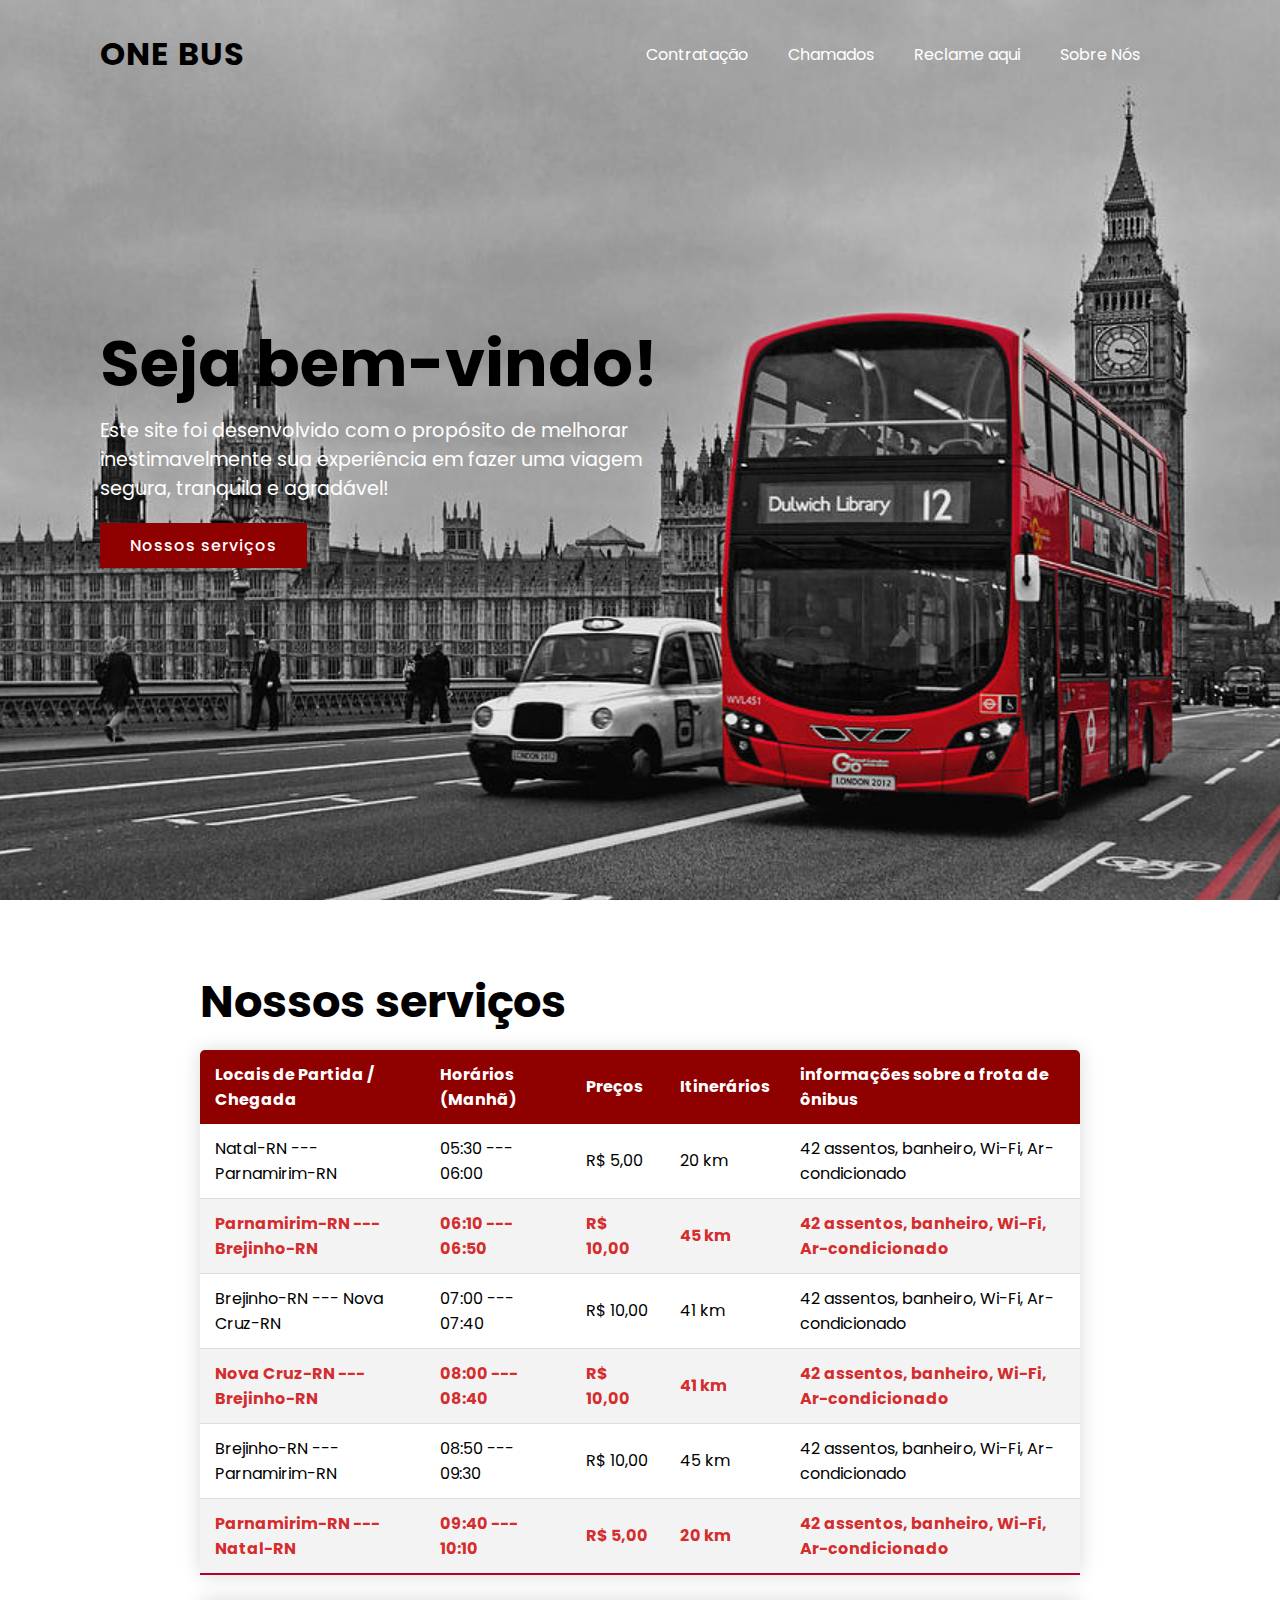
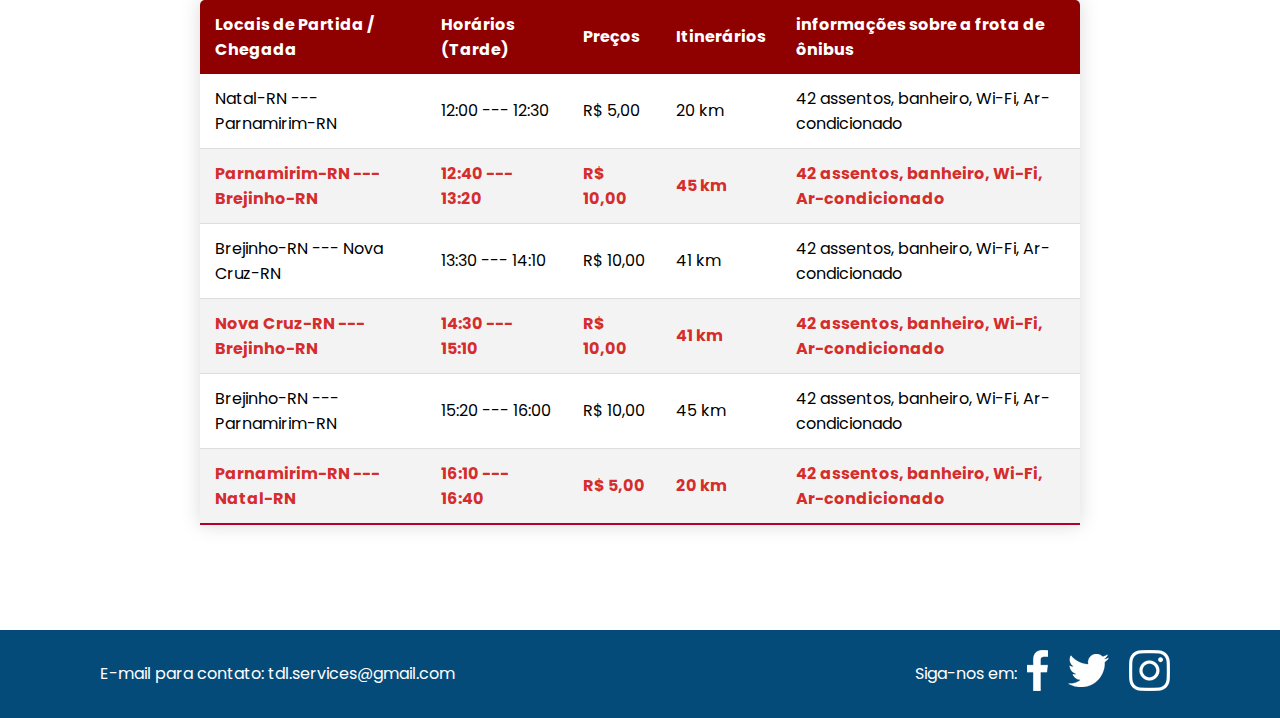
<file: index.html>
<html>
    <head lang="pt-Br">
        <meta charset="UTF-8">
        <meta name="viewport" content="width=device-width, initial-scale=1.0">
        <link rel="stylesheet" href="https://unpkg.com/swiper/swiper-bundle.min.css">
        <link rel="stylesheet" href="style.css">
        <title> Página Inicial | Loading Page </title>
    </head>
    <body>
        <!-- Menu topo -->
        <section class="menuTopo">
            <header>
                <a href="index.html" class="logo"> One Bus </a>
                <div class="toggleMenu" onclick="toggleMenu();"></div>
                <ul class="navigation">
                    <li><a href="contratacao.html">Contratação</a></li>
                    <li><a href="chamads.html">Chamados</a></li>
                    <li><a href="#reclam">Reclame aqui</a></li>
                    <li><a href="tela2.html">Sobre Nós</a></li>
                </ul>
            </header>
            <div class="content">
                <div class="contentBx">
                    <h1>Seja bem-vindo!</h1>
                    <p>Este site foi desenvolvido com o propósito de melhorar inestimavelmente
                    sua experiência em fazer uma viagem segura, tranquila e agradável!</p>
                    <a href="#servs">Nossos serviços</a>
                </div>
            </div>
        </section>
        <script type="text/javascript">
            function toggleMenu(){
                const toggleMenu = document.querySelector('.toggleMenu');
                const navigation = document.querySelector('.navigation');
                toggleMenu.classList.toggle('active');
                navigation.classList.toggle('active');
            }
        </script>
        <!-- Table Pag -->
        <section class="menuTab" id="servs">
            <h2>Nossos serviços</h2>
            <table class="content-table">
                <thead>
                    <tr>
                        <th>Locais de Partida / Chegada</th>
                        <th>Horários (Manhã)</th>
                        <th>Preços</th>
                        <th>Itinerários</th>
                        <th>informações sobre a frota de ônibus</th>
                    </tr>
                </thead>
                <tbody>
                    <tr>
                        <td>Natal-RN --- Parnamirim-RN</td>
                        <td>05:30 --- 06:00</td>
                        <td>R$ 5,00</td>
                        <td>20 km</td>
                        <td>42 assentos, banheiro, Wi-Fi, Ar-condicionado</td>
                    </tr>
                    <tr class="active-row">
                        <td>Parnamirim-RN --- Brejinho-RN</td>
                        <td>06:10 --- 06:50</td>
                        <td>R$ 10,00</td>
                        <td>45 km</td>
                        <td>42 assentos, banheiro, Wi-Fi, Ar-condicionado</td>
                    </tr>
                    <tr>
                        <td>Brejinho-RN --- Nova Cruz-RN</td>
                        <td>07:00 --- 07:40</td>
                        <td>R$ 10,00</td>
                        <td>41 km</td>
                        <td>42 assentos, banheiro, Wi-Fi, Ar-condicionado</td>
                    </tr>
                    <tr class="active-row">
                        <td>Nova Cruz-RN --- Brejinho-RN</td>
                        <td>08:00 --- 08:40</td>
                        <td>R$ 10,00</td>
                        <td>41 km</td>
                        <td>42 assentos, banheiro, Wi-Fi, Ar-condicionado</td>
                    </tr>
                    <tr>
                        <td>Brejinho-RN --- Parnamirim-RN</td>
                        <td>08:50 --- 09:30</td>
                        <td>R$ 10,00</td>
                        <td>45 km</td>
                        <td>42 assentos, banheiro, Wi-Fi, Ar-condicionado</td>
                    </tr>
                    <tr class="active-row">
                        <td>Parnamirim-RN --- Natal-RN</td>
                        <td>09:40 --- 10:10</td>
                        <td>R$ 5,00</td>
                        <td>20 km</td>
                        <td>42 assentos, banheiro, Wi-Fi, Ar-condicionado</td>
                    </tr>
                </tbody>
            </table>
            <table class="content-table">
                <thead>
                    <tr>
                        <th>Locais de Partida / Chegada</th>
                        <th>Horários (Tarde)</th>
                        <th>Preços</th>
                        <th>Itinerários</th>
                        <th>informações sobre a frota de ônibus</th>
                    </tr>
                </thead>
                <tbody>
                    <tr>
                        <td>Natal-RN --- Parnamirim-RN</td>
                        <td>12:00 --- 12:30</td>
                        <td>R$ 5,00</td>
                        <td>20 km</td>
                        <td>42 assentos, banheiro, Wi-Fi, Ar-condicionado</td>
                    </tr>
                    <tr class="active-row">
                        <td>Parnamirim-RN --- Brejinho-RN</td>
                        <td>12:40 --- 13:20</td>
                        <td>R$ 10,00</td>
                        <td>45 km</td>
                        <td>42 assentos, banheiro, Wi-Fi, Ar-condicionado</td>
                    </tr>
                    <tr>
                        <td>Brejinho-RN --- Nova Cruz-RN</td>
                        <td>13:30 --- 14:10</td>
                        <td>R$ 10,00</td>
                        <td>41 km</td>
                        <td>42 assentos, banheiro, Wi-Fi, Ar-condicionado</td>
                    </tr>
                    <tr class="active-row">
                        <td>Nova Cruz-RN --- Brejinho-RN</td>
                        <td>14:30 --- 15:10</td>
                        <td>R$ 10,00</td>
                        <td>41 km</td>
                        <td>42 assentos, banheiro, Wi-Fi, Ar-condicionado</td>
                    </tr>
                    <tr>
                        <td>Brejinho-RN --- Parnamirim-RN</td>
                        <td>15:20 --- 16:00</td>
                        <td>R$ 10,00</td>
                        <td>45 km</td>
                        <td>42 assentos, banheiro, Wi-Fi, Ar-condicionado</td>
                    </tr>
                    <tr class="active-row">
                        <td>Parnamirim-RN --- Natal-RN</td>
                        <td>16:10 --- 16:40</td>
                        <td>R$ 5,00</td>
                        <td>20 km</td>
                        <td>42 assentos, banheiro, Wi-Fi, Ar-condicionado</td>
                    </tr>
                </tbody>
            </table>
        </section>

        <!-- Menu fundo -->    
        <section class="footer" id="reclam">
            <p class="text"> E-mail para contato: tdl.services@gmail.com </p>
            <ul>
                <p class="text">Siga-nos em: </p>
                <li><a href="#"><img src="facebook.png" ></a></li>
                <li><a href="#"><img src="twitter.png" ></a></li>
                <li><a href="#"><img src="instagram.png" ></a></li>
            </ul>
        </section>
    </body>
</html>
</file>
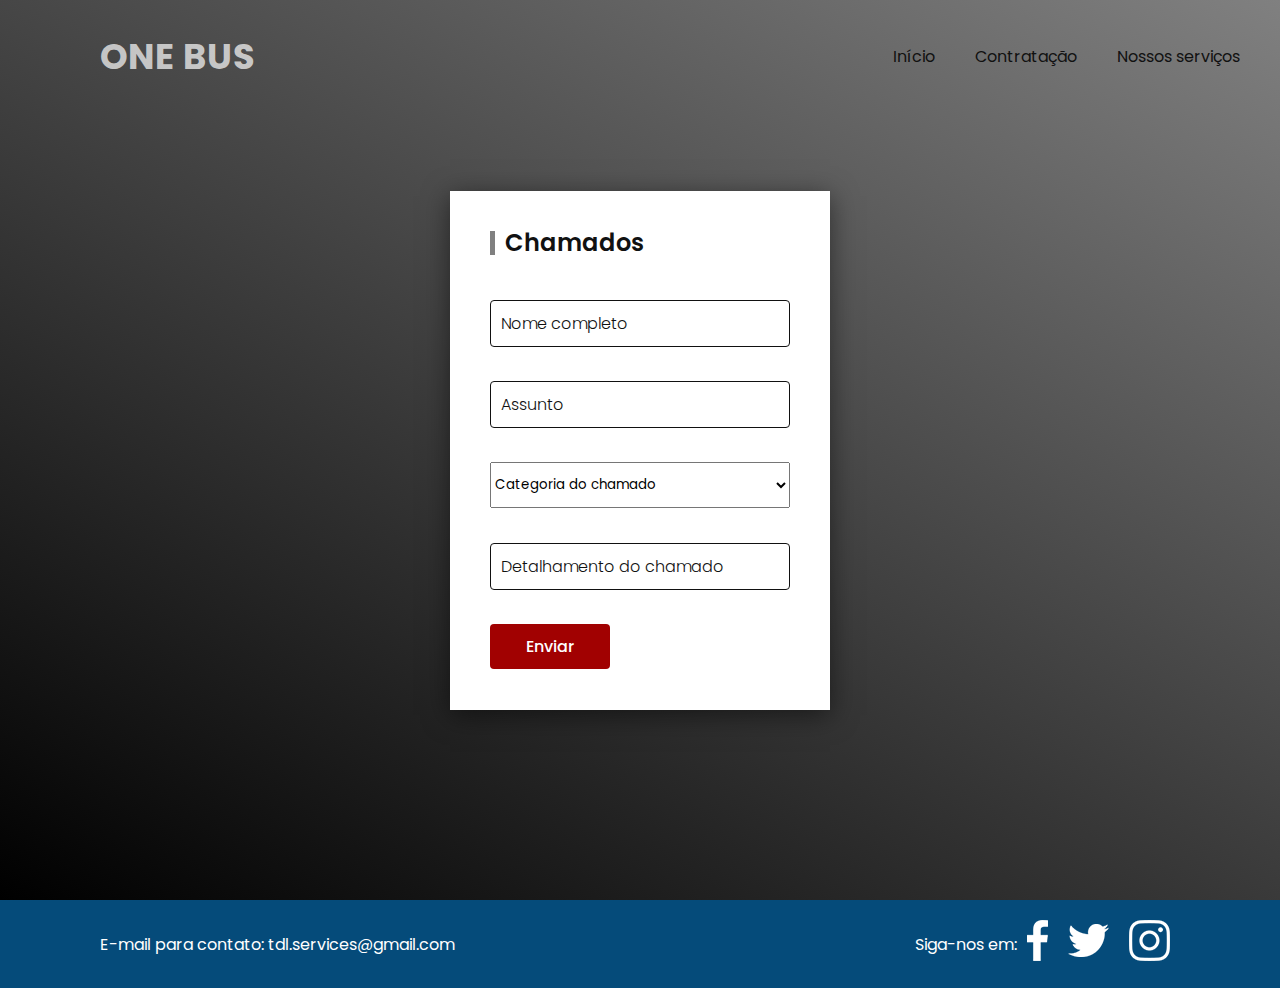
<file: chamads.html>
<html>
    <head>
        <meta charset="utf-8">
        <title>Abertura de chamados Pag | Loading...</title>
        <link rel="stylesheet" href="chamads.css">
    </head>
    <body>
        <!-- Contratação de funcionario -->
        <section class="contratFun">
            <header>
                <a href="index.html" class="logo"> One Bus </a>
                <ul class="navigation">
                    <li><a href="index.html">Início</a></li>
                    <li><a href="contratacao.html">Contratação</a></li>
                    <li><a href="index.html #servs">Nossos serviços</a></li>
                </ul>
            </header>
          	<div class="container">
                <h2>Chamados</h2>
                <form>
                    <div class="inputBox">
                        <input type="text" required="required">
                        <span>Nome completo</span>
                    </div>
                    <div class="inputBox">
                        <input type="text" required="required">
                        <span>Assunto</span>
                    </div>
                    <div class="inputBox">
                        <select class="inputBox">
                            <option value="0zero">Categoria do chamado</option>
                            <option value="1um">Administrativa</option>
                            <option value="2dois">Gerencial</option>
                            <option value="3tres">Operacional</option>
                          </select>
                    </div>
                    <div class="inputBox">
                        <input type="text" required="required">
                        <span>Detalhamento do chamado</span>
                    </div>
                    <div class="inputBox">
                        <input type="submit" value="Enviar">
                    </div>
                </form>
            </div>
        </section>

        <!-- Menu fundo -->    
        <section class="footer" id="reclam">
            <p class="text"> E-mail para contato: tdl.services@gmail.com </p>
            <ul>
                <p class="text">Siga-nos em: </p>
                <li><a href="#"><img src="facebook.png" ></a></li>
                <li><a href="#"><img src="twitter.png" ></a></li>
                <li><a href="#"><img src="instagram.png" ></a></li>
            </ul>
        </section>
    </body>
</html>
</file>
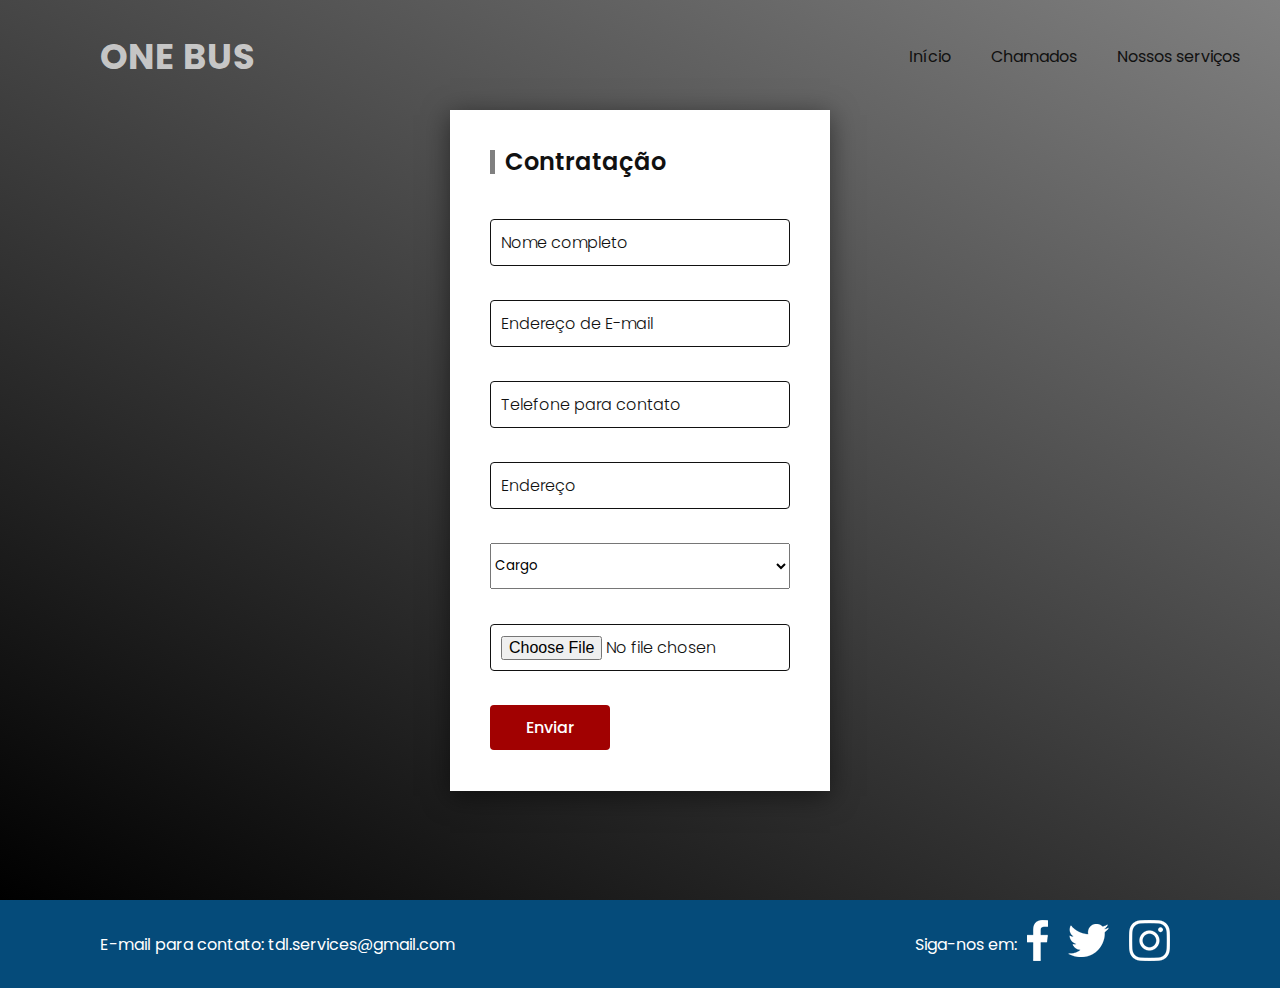
<file: contratacao.html>
<html>
    <head>
        <meta charset="utf-8">
        <title>Contratação de funcionários Pag | Loading...</title>
        <link rel="stylesheet" href="chamads.css">
    </head>
    <body>
        <!-- Contratação de funcionario -->
        <section class="contratFun">
            <header>
                <a href="index.html" class="logo"> One Bus </a>
                <ul class="navigation">
                    <li><a href="index.html">Início</a></li>
                    <li><a href="chamads.html">Chamados</a></li>
                    <li><a href="index.html #servs">Nossos serviços</a></li>
                </ul>
            </header>
          	<div class="container">
                <h2>Contratação</h2>
                <form>
                    <div class="inputBox">
                        <input type="text" required="required">
                        <span>Nome completo</span>
                    </div>
                    <div class="inputBox">
                        <input type="email" required="required">
                        <span>Endereço de E-mail</span>
                    </div>
                    <div class="inputBox">
                        <input type="text" required="required">
                        <span>Telefone para contato</span>
                    </div>
                    <div class="inputBox">
                        <input type="text" required="required">
                        <span>Endereço</span>
                    </div>
                    <div class="inputBox">
                        <select class="inputBox">
                            <option value="0zero">Cargo</option>
                            <option value="1um">Motorista</option>
                            <option value="2dois">Vendedor de passagens </option>
                            <option value="3tres">Supervisor</option>
                            <option value="4quatro">Auxiliar administrativo</option>
                            <option value="5cinco">Gerente</option>
                          </select>
                    </div>
                    <div class="inputBox">
                        <input type="file" required="required">
                    </div>
                    <div class="inputBox">
                        <input type="submit" value="Enviar">
                    </div>
                </form>
            </div>
        </section>

        <!-- Menu fundo -->    
        <section class="footer" id="reclam">
            <p class="text"> E-mail para contato: tdl.services@gmail.com </p>
            <ul>
                <p class="text">Siga-nos em: </p>
                <li><a href="#"><img src="facebook.png" ></a></li>
                <li><a href="#"><img src="twitter.png" ></a></li>
                <li><a href="#"><img src="instagram.png" ></a></li>
            </ul>
        </section>
    </body>
</html>
</file>
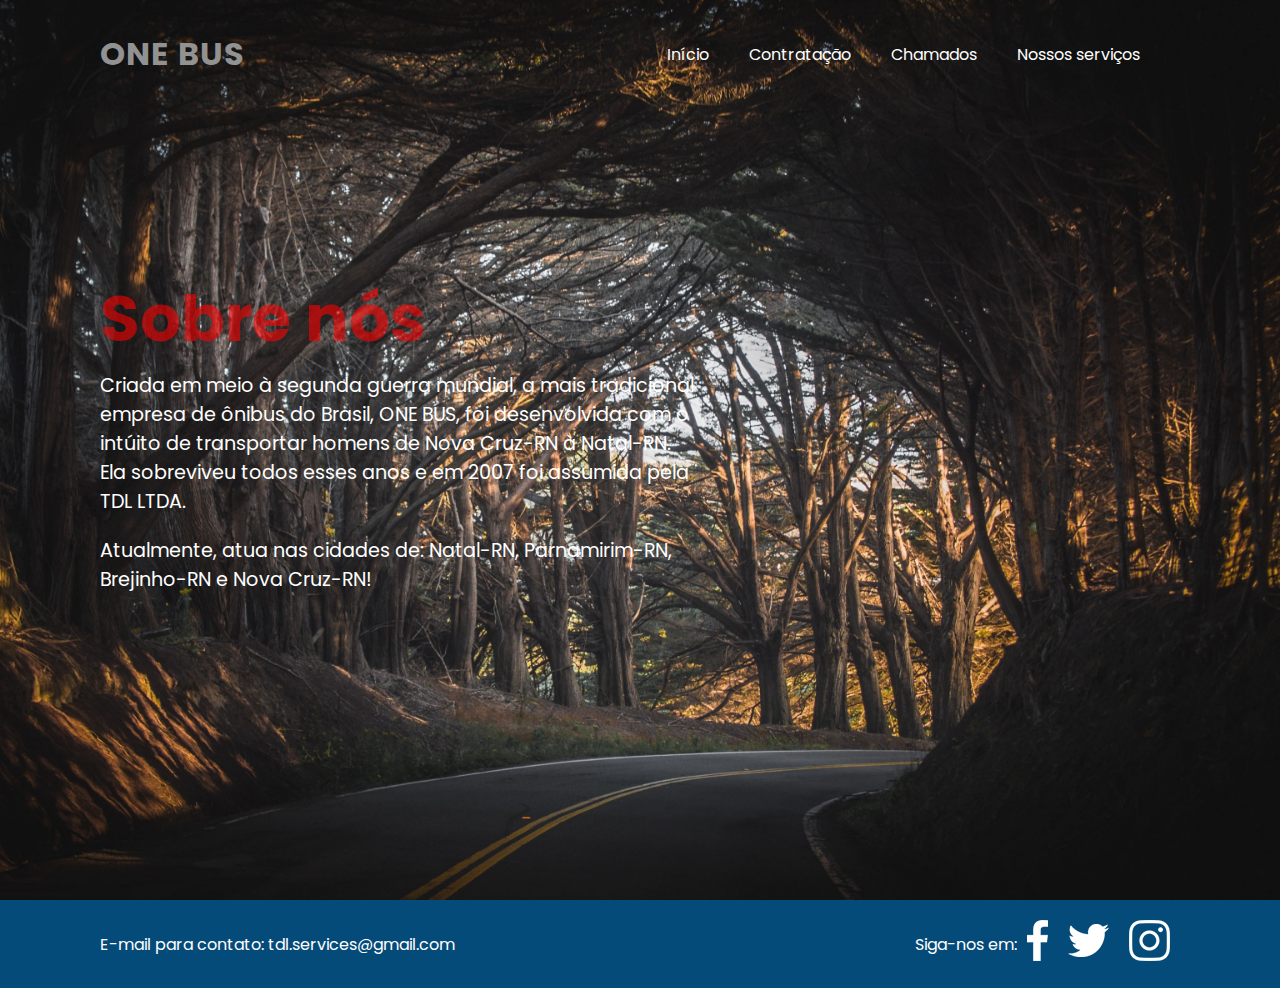
<file: tela2.html>
<html>
    <head lang="pt-Br">
        <meta charset="UTF-8">
        <meta name="viewport" content="width=device-width, initial-scale=1.0">
        <link rel="stylesheet" href="https://unpkg.com/swiper/swiper-bundle.min.css">
        <link rel="stylesheet" href="style2.css">
        <title> Sobre nós | Loading Page </title>
    </head>
    <body>
        <!-- Menu topo -->
        <section class="menuTopo">
            <header>
                <a href="index.html" class="logo"> One Bus </a>
                <div class="toggleMenu" onclick="toggleMenu();"></div>
                <ul class="navigation">
                    <li><a href="index.html">Início</a></li>
                    <li><a href="contratacao.html">Contratação</a></li>
                    <li><a href="#reclam">Chamados</a></li>
                    <li><a href="index.html #servs">Nossos serviços</a></li>
                </ul>
            </header>
            <div class="content">
                <div class="contentBx">
                    <h1>Sobre nós</h1>
                    <p> Criada em meio à segunda guerra mundial, a mais tradicional empresa de ônibus do Brasil, ONE BUS,
                        foi desenvolvida com o intúito de transportar homens de Nova Cruz-RN à Natal-RN. Ela sobreviveu todos esses
                        anos e em 2007 foi assumida pela TDL LTDA.</p>

                    <p>Atualmente, atua nas cidades de: Natal-RN, Parnamirim-RN, Brejinho-RN e Nova Cruz-RN!</p>
                </div>
            </div>
        </section>
        <script type="text/javascript">
            function toggleMenu(){
                const toggleMenu = document.querySelector('.toggleMenu');
                const navigation = document.querySelector('.navigation');
                toggleMenu.classList.toggle('active');
                navigation.classList.toggle('active');
            }
        </script>
        <!-- Table Pag -->
        <!-- Itinerário Pag -->
        <!-- Menu fundo -->    
        <section class="footer">
            <p class="text"> E-mail para contato: tdl.services@gmail.com </p>
            <ul>
                <p class="text">Siga-nos em: </p>
                <li><a href="#"><img src="facebook.png" ></a></li>
                <li><a href="#"><img src="twitter.png" ></a></li>
                <li><a href="#"><img src="instagram.png" ></a></li>
            </ul>
        </section>
    </body>
</html>
</file>
<file: style.css>
@import url('https://fonts.googleapis.com/css?family=Poppins:200,300,400,500,600,700,800,900&display=swap');


*{
    margin: 0;
    padding: 0;
    box-sizing: border-box;
    font-family: 'Poppins', sans-serif;
}

.menuTopo{
    position: relative;
    width: 100%;
    min-height: 100vh;
    background: url(wallpaperF8.jpg);
    background-size: cover;
    background-position: center;
    display: flex;
    justify-content: flex-start;
    align-items: center;
    padding: 100px;
}

header{
    position: absolute;
    top: 0;
    left: 0;
    width: 100%;
    padding: 30px 100px;
    display: flex;
    justify-content: space-between;
    align-items: center;
}

header .logo{
    position: relative;
    font-size: 2em;
    color: black;
    text-transform: uppercase;
    font-weight: 700;
    text-decoration: none;
    letter-spacing: 1px;
}

header .navigation{
    position: relative;
    display: flex;
}

header .navigation li{
    list-style: none;
}

header .navigation li a{
    display: inline-block;
    color: #fff;
    margin-right: 40px;
    text-decoration: none;
}

header .navigation li a:hover{
    color: rgb(226, 4, 4);
}

.content{
    max-width: 600px;
}

.content .contentBx h1{
    font-size: 4em;
    color: black;
    line-height: 1em;
}

.content .contentBx p{
    font-size: 1.2em;
    color: #fff;
    font-weight: 400;
    margin: 20px 0;
}

.content .contentBx a{
    display: inline-block;
    padding: 10px 30px;
    background-color: rgb(143, 0, 0);
    color: #fff;
    text-decoration: none;
    font-weight: 500;
    letter-spacing: 1px;
}

.menuTab{
    position: relative;
    width: 100%;
    min-height: 100vh;
    background-size: cover;
    background-position: center;
    align-items: center;
    padding: 80px 200px;
}

.menuTab h2{
    font-size: 2.8em;
    color: black;
    font-weight: bold;
    line-height: 1em;
}

.content-table{
    border-collapse: collapse;
    margin: 25px 0;
    font: 0.9em;
    min-width: 400px;
    border-radius: 5px 5px 0 0;
    overflow: hidden;
    box-shadow: 0 0 20px rgb(0, 0, 0, 0.15);
}

.content-table thead tr{
    background-color: rgb(143, 0, 0);
    color: #fff;
    text-align: left;
    font-weight: bold;
}

.content-table th,
.content-table td{
    padding: 12px 15px;
}

.content-table tbody tr{
    border-bottom: 1px solid #dddddd;
}

.content-table tbody tr:nth-of-type(even){
    background-color: #f3f3f3;
}

.content-table tbody tr:last-of-type{
    border-bottom: 2px solid rgb(177, 2, 45);
}

.content-table tbody tr.active-row{
    font-weight: bold;
    color: rgba(207, 0, 0, 0.836);
}

.footer{
    background: #054b7a;
    padding: 20px 100px;
    display: flex;
    justify-content: space-between;
    align-items: center;
    color: white;
}

.footer ul{
    display: flex;
    justify-content: center;
    align-items: center;
}

.footer ul li{
    list-style: none;
}

.footer ul li a{
    text-decoration: none;
    display: inline-block;
    margin: 0 10px;
}

.footer ul li a img{
    filter: invert(1);
}
</file>
<file: chamads.css>
@import url('https://fonts.googleapis.com/css?family=Poppins:200,300,400,500,600,700,800,900&display=swap');

*{
    margin: 0;
    padding: 0;
    font-family: 'poppins', sans-serif;
}

header{
    position: absolute;
    top: 0;
    left: 0;
    width: 100%;
    display: flex;
    justify-content: space-between;
    align-items: center;
}

header .logo{
    position: relative;
    font-size: 2.2em;
    color:  rgba(255, 255, 255, 0.712);
    text-transform: uppercase;
    font-weight: 700;
    text-decoration: none;
    letter-spacing: 1px;
    padding: 30px 100px;
}

header .navigation{
    position: relative;
    display: flex;
}

header .navigation li{
    list-style: none;
}

header .navigation li a{
    display: inline-block;
    color: #111;
    margin-right: 40px;
    text-decoration: none;
}

header .navigation li a:hover{
    color: rgb(226, 4, 4);
}
.contratFun{
    display: flex;
    justify-content: center;
    align-items: center;
    min-height: 100vh;
    background: linear-gradient(30deg, black, grey);
}

.container{
    position: relative;
    padding: 40px 40px;
    background: #fff;
    box-shadow: 0 5px 25px rgba(0,0,0,0.5);
}

.container h2{
    color: #111;
    margin-bottom: 45px;
    line-height: 1em;
    font-weight: 600;
    padding-left: 10px;
    border-left: 5px solid grey;
}

.container .inputBox{
    position: relative;
    width: 300px;
    height: 46px;
    margin-bottom: 35px;
}

.container .inputBox:last-child{
    margin-bottom: 0;
}

.container .inputBox input{
    position: absolute;
    top: 0;
    left: 0;
    width: 100%;
    border: 1px solid #111;
    background: transparent;
    padding: 10px;
    border-radius: 4px;
    box-sizing: border-box;
    outline: none;
    font-size: 16px;
    color: #111;
    font-weight: 300;
}

.container .inputBox span{
    position: absolute;
    top: 1px;
    left: 1px;
    padding: 10px;
    display: inline-block;
    font-size: 16px;
    color: #111;
    font-weight: 300;
    transition: 0.5s;
    pointer-events: none;
}

.container .inputBox input:focus ~ span,
.container .inputBox input:valid ~ span{
    transform: translateX(-10px) translateY(-32px);
    font-size: 12px;
}

.container .inputBox input[type="submit"]{
    background: rgb(161, 1, 1);
    color: #fff;
    border: none;
    max-width: 120px;
    cursor: pointer;
    font-weight: 500;
}

.container .inputBox input[type="submit"]:hover{
    background: rgb(119, 0, 0);
}

.footer{
    background: #054b7a;
    padding: 20px 100px;
    display: flex;
    justify-content: space-between;
    align-items: center;
    color: white;
}

.footer ul{
    display: flex;
    justify-content: center;
    align-items: center;
}

.footer ul li{
    list-style: none;
}

.footer ul li a{
    text-decoration: none;
    display: inline-block;
    margin: 0 10px;
}

.footer ul li a img{
    filter: invert(1);
}
</file>
<file: style2.css>
@import url('https://fonts.googleapis.com/css?family=Poppins:200,300,400,500,600,700,800,900&display=swap');


*{
    margin: 0;
    padding: 0;
    box-sizing: border-box;
    font-family: 'Poppins', sans-serif;
}

.menuTopo{
    position: relative;
    width: 100%;
    min-height: 100vh;
    background: url(wallpaperT3.jpg);
    background-size: cover;
    background-position: center;
    display: flex;
    justify-content: flex-start;
    align-items: center;
    padding: 100px;
}

header{
    position: absolute;
    top: 0;
    left: 0;
    width: 100%;
    padding: 30px 100px;
    display: flex;
    justify-content: space-between;
    align-items: center;
}

header .logo{
    position: relative;
    font-size: 2em;
    color: rgb(146, 146, 146);
    text-transform: uppercase;
    font-weight: 700;
    text-decoration: none;
    letter-spacing: 1px;
}

header .navigation{
    position: relative;
    display: flex;
}

header .navigation li{
    list-style: none;
}

header .navigation li a{
    display: inline-block;
    color: #fff;
    margin-right: 40px;
    text-decoration: none;
}

header .navigation li a:hover{
    color: rgb(226, 4, 4);
}

.content{
    max-width: 600px;
}

.content .contentBx h1{
    font-size: 4em;
    color: rgba(255, 0, 0, 0.582);
    line-height: 1em;
}

.content .contentBx p{
    font-size: 1.2em;
    color: #fff;
    font-weight: 400;
    margin: 20px 0;
}

.content .contentBx a{
    display: inline-block;
    padding: 10px 30px;
    background: rgb(177, 2, 45);
    color: #fff;
    text-decoration: none;
    font-weight: 500;
    letter-spacing: 1px;
}

.footer{
    background: #054b7a;
    padding: 20px 100px;
    display: flex;
    justify-content: space-between;
    align-items: center;
    color: white;
}

.footer ul{
    display: flex;
    justify-content: center;
    align-items: center;
}

.footer ul li{
    list-style: none;
}

.footer ul li a{
    text-decoration: none;
    display: inline-block;
    margin: 0 10px;
}

.footer ul li a img{
    filter: invert(1);
}
</file>
